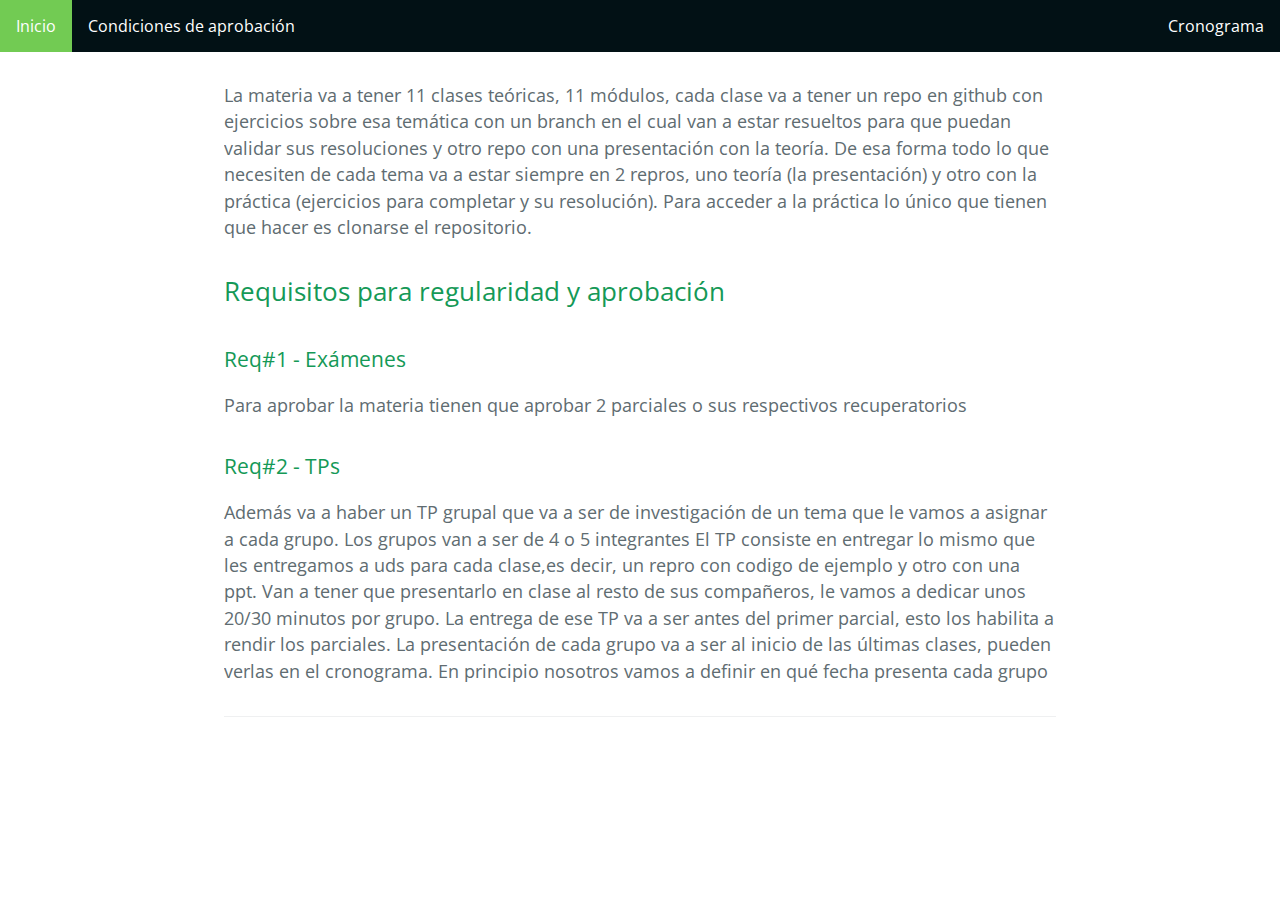
<file: CondicionesAprobacion.html>
<!DOCTYPE html>
<html lang="es-AR">
  <head>
<meta charset="UTF-8">
<meta name="viewport" content="width=device-width, initial-scale=1">
    <meta name="theme-color" content="#157878">
    <meta name="apple-mobile-web-app-status-bar-style" content="black-translucent">
    <link rel="stylesheet" href="assets/css/style.css">
    <link rel="stylesheet" href="https://use.fontawesome.com/releases/v5.8.1/css/all.css" integrity="sha384-50oBUHEmvpQ+1lW4y57PTFmhCaXp0ML5d60M1M7uH2+nqUivzIebhndOJK28anvf" crossorigin="anonymous">
    <link rel="icon" href="/favicon.ico" type="image/x-icon">

</head>
  <body>
    <nav class="navigation-bar">
    <ul class="navigation-bar-entries">
    
        
            
        
        
        
        <li class="current"><a href="/">Inicio</a></li>
        
    
        
            <!-- We have to declare it 'null' to ensure it doesn't propagate. -->
            
        
        
        
        <li><a href="/condiciones-aprobacion">Condiciones de aprobación</a></li>
        
    
        
            <!-- We have to declare it 'null' to ensure it doesn't propagate. -->
            
        
        
        
        <li><a href="/cronograma.pdf">Cronograma</a></li>
        
    
    </ul>
</nav>

<main id="content" class="main-content" role="main">

     

<p>La materia va a tener 11 clases teóricas, 11 módulos, cada clase va a tener un repo en github con ejercicios sobre esa temática con un branch en el cual van a estar resueltos para que puedan validar sus resoluciones y otro repo con una presentación con la teoría. De esa forma todo lo que necesiten de cada tema va a estar siempre en 2 repros, uno teoría (la presentación) y otro con la práctica (ejercicios para completar y su resolución). Para acceder a la práctica lo único que tienen que hacer es clonarse el repositorio.</p>

<h2 id="requisitos-para-aprobar"> Requisitos para regularidad y aprobación</h2>
  
<h3 id="requisitos-examen">Req#1 - Exámenes</h3>

<p>Para aprobar la materia tienen que aprobar 2 parciales o sus respectivos recuperatorios </p>

<h3 id="requisitos-TP">Req#2 - TPs</h3>

<p>
    Además va a haber un TP grupal que va a ser de investigación de un tema que le vamos a asignar a cada grupo. Los grupos van a ser de 4 o 5 integrantes El TP consiste en entregar lo mismo que les entregamos a uds para cada clase,es decir, un repro con codigo de ejemplo y otro con una ppt. Van a tener que presentarlo en clase al resto de sus compañeros, le vamos a dedicar unos 20/30 minutos por grupo.

La entrega de ese TP va a ser antes del primer parcial, esto los habilita a rendir los parciales.

La presentación de cada grupo va a ser al inicio de las últimas clases, pueden verlas en el cronograma. En principio nosotros vamos a definir en qué fecha presenta cada grupo
</p>





  <footer class="site-footer">
    
    
  </footer>
</main>
    
  </body>

  </html>
</file>
<file: assets/css/style.css>
/*! normalize.css v3.0.2 | MIT License | git.io/normalize */@import url("https://fonts.googleapis.com/css?family=Open+Sans:400,700");
html{
font-family:sans-serif;
-ms-text-size-adjust:100%;
-webkit-text-size-adjust:100%
}
body{
margin:0
}
article,aside,details,figcaption,figure,footer,header,hgroup,main,menu,nav,section,summary{
display:block
}
audio,canvas,progress,video{
display:inline-block;vertical-align:baseline}audio:not([controls]){display:none;height:0}[hidden],template{display:none}a{background-color:transparent}a:active,a:hover{outline:0}abbr[title]{border-bottom:1px dotted}b,strong{font-weight:bold}dfn{font-style:italic}h1{font-size:2em;margin:0.67em 0}mark{background:#ff0;color:#000}small{font-size:80%}sub,sup{font-size:75%;line-height:0;position:relative;vertical-align:baseline}sup{top:-0.5em}sub{bottom:-0.25em}img{border:0}svg:not(:root){overflow:hidden}figure{margin:1em 40px}hr{box-sizing:content-box;height:0}pre{overflow:auto}code,kbd,pre,samp{font-family:monospace, monospace;font-size:1em}button,input,optgroup,select,textarea{color:inherit;font:inherit;margin:0}button{overflow:visible}button,select{text-transform:none}button,html input[type="button"],input[type="reset"],input[type="submit"]{-webkit-appearance:button;cursor:pointer}button[disabled],html input[disabled]{cursor:default}button::-moz-focus-inner,input::-moz-focus-inner{border:0;padding:0}input{line-height:normal}input[type="checkbox"],input[type="radio"]{box-sizing:border-box;padding:0}input[type="number"]::-webkit-inner-spin-button,input[type="number"]::-webkit-outer-spin-button{height:auto}input[type="search"]{-webkit-appearance:textfield;box-sizing:content-box}input[type="search"]::-webkit-search-cancel-button,input[type="search"]::-webkit-search-decoration{-webkit-appearance:none}fieldset{border:1px solid #c0c0c0;margin:0 2px;padding:0.35em 0.625em 0.75em}legend{border:0;padding:0}textarea{overflow:auto}optgroup{font-weight:bold}table{border-collapse:collapse;border-spacing:0}td,th{padding:0}.highlight table td{padding:5px}.highlight table pre{margin:0}.highlight .cm{color:#999988;font-style:italic}.highlight .cp{color:#999999;font-weight:bold}.highlight .c1{color:#999988;font-style:italic}.highlight .cs{color:#999999;font-weight:bold;font-style:italic}.highlight .c,.highlight .cd{color:#999988;font-style:italic}.highlight .err{color:#a61717;background-color:#e3d2d2}.highlight .gd{color:#000000;background-color:#ffdddd}.highlight .ge{color:#000000;font-style:italic}.highlight .gr{color:#aa0000}.highlight .gh{color:#999999}.highlight .gi{color:#000000;background-color:#ddffdd}.highlight .go{color:#888888}.highlight .gp{color:#555555}.highlight .gs{font-weight:bold}.highlight .gu{color:#aaaaaa}.highlight .gt{color:#aa0000}.highlight .kc{color:#000000;font-weight:bold}.highlight .kd{color:#000000;font-weight:bold}.highlight .kn{color:#000000;font-weight:bold}.highlight .kp{color:#000000;font-weight:bold}.highlight .kr{color:#000000;font-weight:bold}.highlight .kt{color:#445588;font-weight:bold}.highlight .k,.highlight .kv{color:#000000;font-weight:bold}.highlight .mf{color:#009999}.highlight .mh{color:#009999}.highlight .il{color:#009999}.highlight .mi{color:#009999}.highlight .mo{color:#009999}.highlight .m,.highlight .mb,.highlight .mx{color:#009999}.highlight .sb{color:#d14}.highlight .sc{color:#d14}.highlight .sd{color:#d14}.highlight .s2{color:#d14}.highlight .se{color:#d14}.highlight .sh{color:#d14}.highlight .si{color:#d14}.highlight .sx{color:#d14}.highlight .sr{color:#009926}.highlight .s1{color:#d14}.highlight .ss{color:#990073}.highlight .s{color:#d14}.highlight .na{color:#008080}.highlight .bp{color:#999999}.highlight .nb{color:#0086B3}.highlight .nc{color:#445588;font-weight:bold}.highlight .no{color:#008080}.highlight .nd{color:#3c5d5d;font-weight:bold}.highlight .ni{color:#800080}.highlight .ne{color:#990000;font-weight:bold}.highlight .nf{color:#990000;font-weight:bold}.highlight .nl{color:#990000;font-weight:bold}.highlight .nn{color:#555555}.highlight .nt{color:#000080}.highlight .vc{color:#008080}.highlight .vg{color:#008080}.highlight .vi{color:#008080}.highlight .nv{color:#008080}.highlight .ow{color:#000000;font-weight:bold}.highlight .o{color:#000000;font-weight:bold}.highlight .w{color:#bbbbbb}.highlight{background-color:#f8f8f8}*{box-sizing:border-box}body{padding:0;margin:0;font-family:"Open Sans", "Helvetica Neue", Helvetica, Arial, sans-serif;font-size:16px;line-height:1.5;color:#606c71}a{color:#1e6bb8;text-decoration:none}a:hover{text-decoration:underline}.btn{display:inline-block;margin-bottom:1rem;color:rgba(255,255,255,0.7);background-color:rgba(255,255,255,0.08);border-color:rgba(255,255,255,0.2);border-style:solid;border-width:1px;border-radius:0.3rem;transition:color 0.2s, background-color 0.2s, border-color 0.2s}.btn:hover{color:rgba(255,255,255,0.8);text-decoration:none;background-color:rgba(255,255,255,0.2);border-color:rgba(255,255,255,0.3)}.btn+.btn{margin-left:1rem}@media screen and (min-width: 64em){.btn{padding:0.75rem 1rem}}@media screen and (min-width: 42em) and (max-width: 64em){.btn{padding:0.6rem 0.9rem;font-size:0.9rem}}@media screen and (max-width: 42em){.btn{display:block;width:100%;padding:0.75rem;font-size:0.9rem}.btn+.btn{margin-top:1rem;margin-left:0}}
.page-header{
	color:#f3f6fa;
	text-align:center;
	background-color:#159957;
	background-image:linear-gradient(120deg, #082831, #082831)
	/*background-image:linear-gradient(120deg, #155799, #159957)*/
	}
	@media screen and (min-width: 64em){
		.page-header{padding:5rem 6rem}}@media screen and (min-width: 42em) and (max-width: 64em){.page-header{padding:3rem 4rem}}@media screen and (max-width: 42em){.page-header{padding:2rem 1rem}}.project-name{margin-top:0;margin-bottom:0.1rem}@media screen and (min-width: 64em){.project-name{font-size:3.25rem}}@media screen and (min-width: 42em) and (max-width: 64em){.project-name{font-size:2.25rem}}@media screen and (max-width: 42em){.project-name{font-size:1.75rem}}.project-tagline{margin-bottom:2rem;font-weight:normal;opacity:0.7}@media screen and (min-width: 64em){.project-tagline{font-size:1.25rem}}@media screen and (min-width: 42em) and (max-width: 64em){.project-tagline{font-size:1.15rem}}@media screen and (max-width: 42em){.project-tagline{font-size:1rem}}.main-content{word-wrap:break-word}.main-content :first-child{margin-top:0}@media screen and (min-width: 64em){.main-content{max-width:64rem;padding:2rem 6rem;margin:0 auto;font-size:1.1rem}}@media screen and (min-width: 42em) and (max-width: 64em){.main-content{padding:2rem 4rem;font-size:1.1rem}}@media screen and (max-width: 42em){.main-content{padding:2rem 1rem;font-size:1rem}}.main-content img{max-width:100%}.main-content h1,.main-content h2,.main-content h3,.main-content h4,.main-content h5,.main-content h6{margin-top:2rem;margin-bottom:1rem;font-weight:normal;color:#159957}.main-content p{margin-bottom:1em}.main-content code{padding:2px 4px;font-family:Consolas, "Liberation Mono", Menlo, Courier, monospace;font-size:0.9rem;color:#567482;background-color:#f3f6fa;border-radius:0.3rem}.main-content pre{padding:0.8rem;margin-top:0;margin-bottom:1rem;font:1rem Consolas, "Liberation Mono", Menlo, Courier, monospace;color:#567482;word-wrap:normal;background-color:#f3f6fa;border:solid 1px #dce6f0;border-radius:0.3rem}.main-content pre>code{padding:0;margin:0;font-size:0.9rem;color:#567482;word-break:normal;white-space:pre;background:transparent;border:0}.main-content .highlight{margin-bottom:1rem}.main-content .highlight pre{margin-bottom:0;word-break:normal}.main-content .highlight pre,.main-content pre{padding:0.8rem;overflow:auto;font-size:0.9rem;line-height:1.45;border-radius:0.3rem;-webkit-overflow-scrolling:touch}.main-content pre code,.main-content pre tt{display:inline;max-width:initial;padding:0;margin:0;overflow:initial;line-height:inherit;word-wrap:normal;background-color:transparent;border:0}.main-content pre code:before,.main-content pre code:after,.main-content pre tt:before,.main-content pre tt:after{content:normal}.main-content ul,.main-content ol{margin-top:0}.main-content blockquote{padding:0 1rem;margin-left:0;color:#819198;border-left:0.3rem solid #dce6f0}.main-content blockquote>:first-child{margin-top:0}.main-content blockquote>:last-child{margin-bottom:0}.main-content table{display:block;width:100%;overflow:auto;word-break:normal;word-break:keep-all;-webkit-overflow-scrolling:touch}.main-content table th{font-weight:bold}.main-content table th,.main-content table td{padding:0.5rem 1rem;border:1px solid #e9ebec}.main-content dl{padding:0}.main-content dl dt{padding:0;margin-top:1rem;font-size:1rem;font-weight:bold}.main-content dl dd{padding:0;margin-bottom:1rem}.main-content hr{height:2px;padding:0;margin:1rem 0;background-color:#eff0f1;border:0}.site-footer{padding-top:2rem;margin-top:2rem;border-top:solid 1px #eff0f1}@media screen and (min-width: 64em){.site-footer{font-size:1rem}}@media screen and (min-width: 42em) and (max-width: 64em){.site-footer{font-size:1rem}}@media screen and (max-width: 42em){.site-footer{font-size:0.9rem}}.site-footer-owner{display:block;font-weight:bold}.site-footer-credits{color:#819198}.project-logo{margin-bottom:5px}@media screen and (min-width: 64em){.page-header{padding:2rem 6rem}.project-name{font-size:2.25rem}}
body{
	margin-top:50px
	}
ul.navigation-bar-entries{
		list-style-type:none;
		margin:0;
		padding:0;
		overflow:hidden;
		/*COLOR DE BARRA DE NAVEGACION*/
		background-color:#021115;
		position:fixed;
		top:0;
		width:100%
}
		
ul.navigation-bar-entries li{
	float:left
	}

ul.navigation-bar-entries li a{

	display:block;
	color:white;
	text-align:center;
	padding:14px 16px;
	text-decoration:none
	}

	ul.navigation-bar-entries li:last-child
	{
		float:right
	}
			
	ul.navigation-bar-entries li.current{
		/*COLOR DEL BOTON DE INICIO*/
		background-color:#0E6781;
		color:white
	}

		ul.navigation-bar-entries li a:hover{
			/*HOVER DE LA BARRA DE INICIO*/
			background-color:#72CB53
		}
</file>
